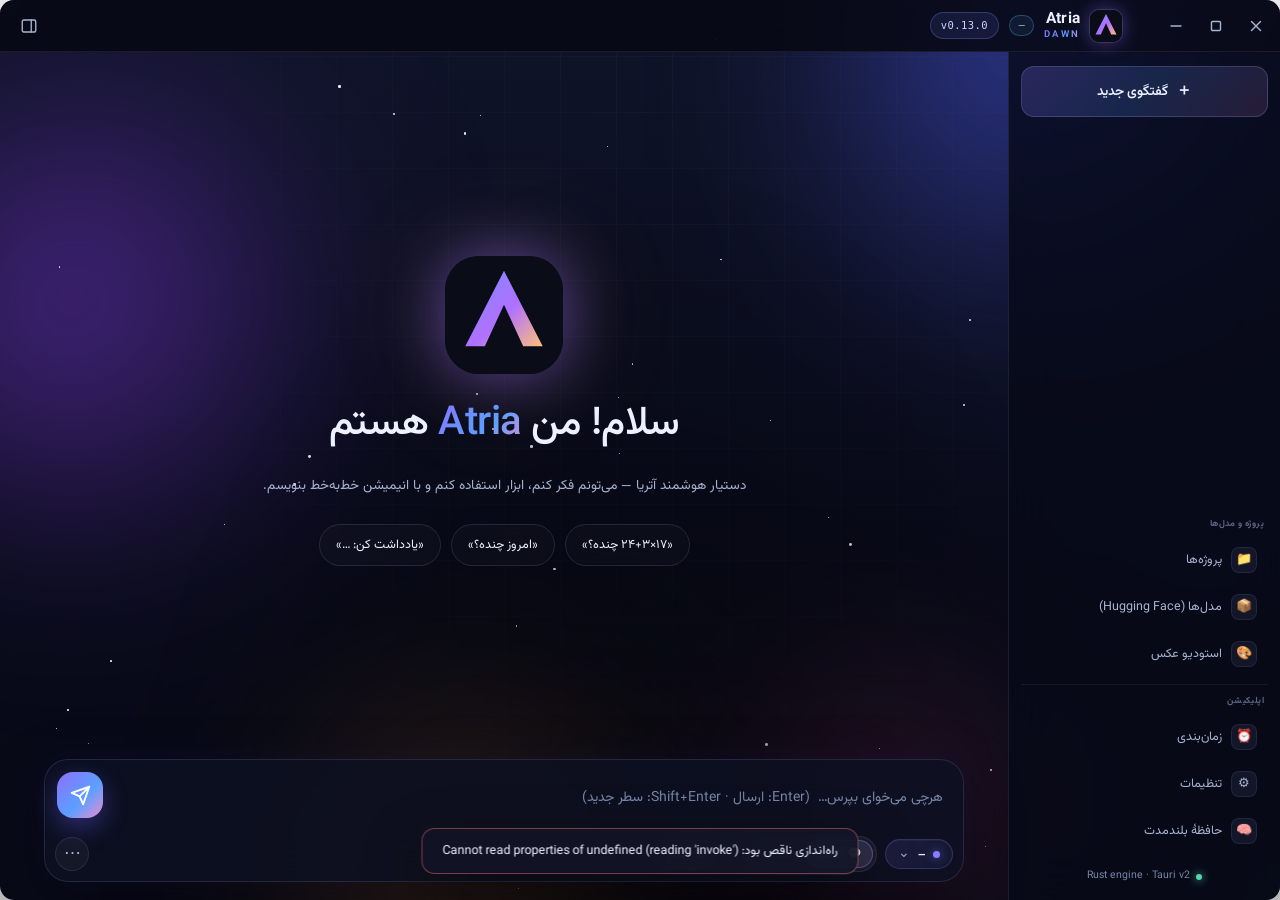
<file: frontend/index.html>
<!doctype html>
<html lang="fa" dir="rtl">
<head>
  <meta charset="utf-8">
  <meta name="viewport" content="width=device-width, initial-scale=1">
  <title>Atria</title>
  <link rel="stylesheet" href="styles.css">
</head>
<body>
  <div class="frame" id="frame">

    <!-- animated dawn background -->
    <div class="bg">
      <div class="blob b1"></div>
      <div class="blob b2"></div>
      <div class="blob b3"></div>
      <div class="blob b4"></div>
      <div id="stars"></div>
      <div class="grid-overlay"></div>
      <div class="vignette"></div>
    </div>

    <!-- titlebar -->
    <header class="titlebar" data-tauri-drag-region>
      <div class="brand">
        <div class="logo"><img src="logo.svg" alt="Atria"></div>
        <div class="brand-text">
          <span class="brand-name">Atria</span>
          <span class="brand-sub">DAWN</span>
        </div>
        <span class="model-badge" id="modelChip">Atria-Dawn-Preview</span>
        <span class="app-ver" id="appVer">v0.13.0</span>
        <span class="tok-chip hidden" id="tokChip" title="مصرف توکن آخرین اجرا"></span>
      </div>
      <div class="titlebar-actions">
        <button class="tb-btn" id="btnSide" title="نمایش/پنهان‌سازی نوار کناری">
          <svg viewBox="0 0 24 24"><rect x="3" y="4" width="18" height="16" rx="2"/><line x1="15" y1="4" x2="15" y2="20"/></svg>
        </button>
      </div>
      <div class="win-controls">
        <button class="wc wc-min" id="btnMin" title="کوچک‌کردن"><svg viewBox="0 0 12 12"><line x1="1" y1="6" x2="11" y2="6"/></svg></button>
        <button class="wc wc-max" id="btnMax" title="بزرگ‌کردن"><svg viewBox="0 0 12 12"><rect x="1.5" y="1.5" width="9" height="9" rx="1"/></svg></button>
        <button class="wc wc-close" id="btnClose" title="بستن"><svg viewBox="0 0 12 12"><line x1="1.5" y1="1.5" x2="10.5" y2="10.5"/><line x1="10.5" y1="1.5" x2="1.5" y2="10.5"/></svg></button>
      </div>
    </header>

    <!-- layout -->
    <div class="layout">
      <aside class="sidebar">
        <button class="new-chat-btn" id="btnNew">
          <span class="nc-glow"></span>
          <span class="nc-plus">＋</span>
          گفتگوی جدید
        </button>
        <nav class="conv-list" id="convList"></nav>
        <div class="side-footer">
          <div class="side-group">
            <div class="side-group-label">پروژه و مدل‌ها</div>
            <button class="side-btn" id="btnProjects"><span class="sb-ic">📁</span> پروژه‌ها</button>
            <button class="side-btn" id="btnModels"><span class="sb-ic">📦</span> مدل‌ها (Hugging Face)</button>
            <button class="side-btn" id="btnStudio"><span class="sb-ic">🎨</span> استودیو عکس</button>
          </div>
          <div class="side-group">
            <div class="side-group-label">اپلیکیشن</div>
            <button class="side-btn" id="btnSchedule"><span class="sb-ic">⏰</span> زمان‌بندی</button>
            <button class="side-btn" id="btnSettings"><span class="sb-ic">⚙︎</span> تنظیمات</button>
            <button class="side-btn" id="btnMemory"><span class="sb-ic">🧠</span> حافظهٔ بلندمدت</button>
          </div>
          <div class="engine-note"><span class="dot-live"></span> Rust engine · Tauri v2</div>
        </div>
      </aside>

      <section class="chat">
        <div class="messages" id="messages"></div>
        <div class="chat-search hidden" id="chatSearchBar">
          <input type="text" id="chatSearchInput" placeholder="جست‌وجو در این گفتگو…" dir="auto">
          <span class="cs-count" id="chatSearchCount"></span>
          <button class="cs-nav" id="chatSearchPrev" type="button" title="نتیجهٔ قبلی">↑</button>
          <button class="cs-nav" id="chatSearchNext" type="button" title="نتیجهٔ بعدی">↓</button>
          <button class="cs-nav" id="chatSearchClose" type="button" title="بستن">✕</button>
        </div>

        <div class="empty" id="empty">
          <div class="orb"><img src="logo.svg" alt=""></div>
          <h1>سلام! من <span class="grad-text">Atria</span> هستم</h1>
          <p class="empty-sub">دستیار هوشمند آتریا — می‌تونم فکر کنم، ابزار استفاده کنم و با انیمیشن خط‌به‌خط بنویسم.</p>
          <div class="suggestions">
            <button class="chip" data-q="۱۷×۲۴+۳ چنده؟">«۱۷×۲۴+۳ چنده؟»</button>
            <button class="chip" data-q="امروز چنده؟">«امروز چنده؟»</button>
            <button class="chip" data-q="یادداشت کن: پروژه آتریا مهم است">«یادداشت کن: …»</button>
          </div>
        </div>

        <div class="composer-zone">
          <div class="composer glass">
            <div class="img-tray hidden" id="imgTray"></div>
            <textarea id="input" rows="1" placeholder="هرچی می‌خوای بپرس…  (Enter: ارسال · Shift+Enter: سطر جدید)"></textarea>
            <button class="send-btn" id="btnSend" title="ارسال">
              <svg viewBox="0 0 24 24"><path d="M22 2 L11 13"/><path d="M22 2 L15 22 L11 13 L2 9 Z"/></svg>
            </button>
            <button class="stop-btn hidden" id="btnStop" title="توقف">
              <svg viewBox="0 0 24 24"><rect x="6" y="6" width="12" height="12" rx="2"/></svg>
            </button>
          </div>
          <div class="composer-bar">
            <button class="model-pick" id="modelPick" type="button" title="انتخاب مدل"
                    aria-haspopup="dialog" aria-controls="modelMenu" aria-expanded="false">
              <span class="mp-indicator" aria-hidden="true"></span>
              <span class="mp-name" id="mpName" dir="ltr">Atria-Dawn-Preview</span>
              <span class="mp-caret" aria-hidden="true">⌄</span>
            </button>
            
            <div class="codex-switch" id="codexSwitch" role="group" aria-label="حالت آتریا">
              <button type="button" class="cs-btn on" id="codexChatBtn" aria-pressed="true" title="حالت عادی — چت و کارهای روزمره">💬 گفتگو</button>
              <button type="button" class="cs-btn" id="codexCodeBtn" aria-pressed="false" title="بخش کدکس — مخصوص برنامه‌نویسی">⌨ کدکس</button>
            </div>
            <div class="composer-status">
              <button class="project-chip photo-chip" id="imgChip" type="button" title="حالت تولید عکس — پرامپت بنویسید؛ عکس از منبع انتخاب‌شدهٔ استودیو ساخته می‌شود">🎨 عکس</button>
              <button class="project-chip codex-chip hidden" id="codexChip" type="button" title="کدکس">⌨ کدکس</button>
              <button class="project-chip hidden" id="projectChip" type="button" title="پروژهٔ فعال"></button>
              <span class="ctx-meter" id="ctxMeter" title="برآورد تقریبی مصرف پنجرهٔ متن">متن: —</span>
            </div>
            <div class="mode-chips">
              <input type="file" id="fileInput" multiple hidden>
              <div class="more-wrap">
                <button class="more-btn" id="btnMore" type="button" title="ابزارها و حالت‌ها" aria-haspopup="true" aria-expanded="false">⋯</button>
                <div class="more-menu hidden" id="moreMenu" role="menu">
                  <button class="mode-chip" id="btnAttach" title="اپلود فایل و تصویر — تصویر برای مدل‌های ویژن‌دار، فایل برای تحلیل">📎 فایل و تصویر</button>
                  <button class="mode-chip" id="btnClipboard" type="button" title="ورود متن کلیپ‌بورد به جعبهٔ نوشتن (Windows)">📋 کلیپ‌بورد</button>
                  <button class="mode-chip" id="btnMic" type="button" title="ورودی گفتاری (فارسی) — روی Windows با مرورگر داخلی">🎤 گفتار</button>
                  <button class="mode-chip" id="btnChatSearch" type="button" title="جست‌وجو در این گفتگو">🔍 جست‌وجو</button>
                  <button class="mode-chip full-access-mode" id="fullAccessIndicator" type="button" aria-pressed="false" title="Full Access خاموش است؛ برای خودکارشدن ابزارهای مجاز کلیک کن">Full Access: خاموش</button>
                  <button class="mode-chip" id="chipThink">🧠 تفکر</button>
                </div>
              </div>
            </div>
          </div>
        </div>

        <button class="scroll-btn hidden" id="btnScroll" title="پایین">↓</button>
      </section>
    </div>
  </div>

  <!-- settings page (full page — not a popup) -->
  <div class="settings-page hidden" id="settingsModal">
    <div class="sp-wrap">
      <aside class="sp-side">
        <div class="sp-brand">
          <span class="sp-brand-mark" aria-hidden="true">✦</span>
          <span class="sp-brand-copy"><strong>Atria</strong><small>کنترل برنامه</small></span>
        </div>
        <nav class="sp-nav" aria-label="بخش‌های تنظیمات">
          <button class="stab active" type="button" data-tab="conn" aria-selected="true">🔑&nbsp; اتصال‌ها و مدل‌ها</button>
          <button class="stab" type="button" data-tab="behavior" aria-selected="false">🎛&nbsp; رفتار و پاسخ</button>
          <button class="stab" type="button" data-tab="sys" aria-selected="false">🖥&nbsp; سیستم و ابزارها</button>
        </nav>
        <div class="sp-foot">
          <button class="btn danger" id="btnWipe" type="button">حذف همه گفتگوها</button>
          <span class="sp-save-note">تغییرات به‌صورت خودکار ذخیره می‌شوند.</span>
        </div>
      </aside>
      <main class="sp-main">
        <header class="sp-head">
          <div class="sp-head-copy">
            <h2 id="settingsTitle">اتصال‌ها و مدل‌ها</h2>
            <p id="settingsSubtitle">ارائه‌دهنده‌ها، آدرس API، کلیدها و مدل‌های قابل انتخاب را مدیریت کن.</p>
          </div>
          <button class="x" id="settingsX" type="button" title="بستن تنظیمات" aria-label="بستن تنظیمات">✕</button>
        </header>
        <div class="sp-body">
        <div class="stab-body active" data-tab="conn">
          <div class="field">
            <label class="flabel">اتصال فعال</label>
            <div class="conn-summary" id="connSummary"></div>
          </div>
          <div class="conns-body">
            <aside class="conn-list-col">
              <button class="btn primary full" id="connAdd">＋ اتصال جدید</button>
              <div class="conn-presets">
                <span class="cp-label">اتصال‌های آماده — یک کلیک:</span>
                <div class="conn-preset-row" id="connPresets"></div>
              </div>
              <div class="conn-list" id="connList"></div>
            </aside>
          <section class="conn-form-col hidden" id="connForm">
          <div class="field">
            <label class="flabel">نام اتصال</label>
            <input type="text" id="cfName" dir="auto" spellcheck="false" placeholder="مثلاً OmniRoute محلی یا کلید کاری">
          </div>
          <div class="row2">
            <div class="field">
              <label class="flabel">گویش API</label>
              <select id="cfKind">
                <option value="anthropic">Messages API (Anthropic-compatible)</option>
                <option value="openai">Chat Completions (OpenAI-compatible)</option>
                <option value="deepseek_web">DeepSeek وب (userToken + PoW — بدون کلید API)</option>
              </select>
            </div>
            <div class="field">
              <label class="flabel">قالب آماده (سریع‌تر پر شود)</label>
              <select id="cfTemplate"></select>
            </div>
          </div>
          <div class="field">
            <label class="flabel">آدرس پایه (Base URL)</label>
            <input type="text" id="cfBase" dir="ltr" spellcheck="false">
          </div>
          <div class="field">
            <label class="flabel" id="cfKeyLabel">کلید API</label>
            <div class="key-row">
              <input type="password" id="cfKey" dir="ltr" spellcheck="false" placeholder="کلید همین اتصال">
              <button class="eye" id="cfKeyEye" title="نمایش">👁</button>
              <button class="btn tiny hidden" id="cfTokenGuide" type="button">از کجا بیاورم؟</button>
            </div>
            <span class="fhint">کلیدها در Windows Credential Manager و برای حساب فعلی ذخیره می‌شوند؛ در localStorage فقط مشخصات اتصال می‌ماند.</span>
            <span class="fhint prov-help hidden" id="cfHint"></span>
            <div class="conn-test-row">
              <button class="btn tiny" id="cfTestConn" type="button" title="یک درخواست کوتاه واقعی می‌فرستد و ممکن است هزینهٔ ناچیزی داشته باشد">🩺 آزمون اتصال و مدل</button>
              <span class="conn-test-status" id="cfTestStatus" aria-live="polite"></span>
            </div>
          </div>
          <div class="field">
            <label class="flabel">مدل‌های این اتصال</label>
            <div class="model-tags" id="cfTags"></div>
            <span class="fhint">برچسب‌های تصویر/ابزار/استدلال را روی هر مدل روشن یا خاموش کن؛ مقدار اولیه از نام مدل حدس زده می‌شود.</span>
            <div class="key-row">
              <input type="text" id="cfModelInput" dir="ltr" spellcheck="false" placeholder="نام مدل — Enter بزن">
              <button class="btn tiny" id="cfModelAdd">افزودن</button>
              <button class="btn tiny" id="cfFetchModels">🔎 دریافت از سرور</button>
            </div>
            <div class="srv-models hidden" id="cfSrvWrap">
              <input type="search" class="mm-search" id="cfSrvSearch" dir="auto" autocomplete="off" aria-label="جست‌وجو در مدل‌های سرور" placeholder="جست‌وجو در مدل‌های سرور…" spellcheck="false">
              <div class="srv-list" id="cfSrvList"></div>
            </div>
            <span class="fhint">فقط مدل‌هایی که همین‌جا اضافه کنی در منوی چت نمایش داده می‌شوند. با «دریافت از سرور» فهرست مدل‌های واقعی سرور می‌آید؛ روی هرکدام کلیک کن تا اضافه یا برداشته شود.</span>
          </div>
          <div class="conn-form-foot">
            <button class="btn danger" id="cfDelete">حذف اتصال</button>
            <div class="spacer"></div>
            <button class="btn" id="cfSetActive">⭐ اتصال فعال</button>
          </div>
          </section>
          </div>
          <span class="fhint">هر سرویس‌دهنده می‌تواند چند اتصال جدا با کلید و مدل‌های خودش داشته باشد. مدل‌های منوی چت دقیقاً همان‌هایی‌اند که برای هر اتصال تعیین کنی — فهرست پیش‌فرضی در کار نیست.</span>
        </div>
        <div class="stab-body" data-tab="behavior">
          <div class="set-sec-title">پاسخ‌گویی</div>
          <div class="set-row">
            <div class="set-row-text">
              <div class="set-label">دمای تولید: <b id="tempOut">0.7</b></div>
              <div class="set-desc">هرچه پایین‌تر، پاسخ منظم‌تر و پیش‌بینی‌پذیرتر</div>
            </div>
            <input type="range" id="tempVal" min="0" max="1" step="0.1">
          </div>
          <div class="set-row">
            <div class="set-row-text">
              <div class="set-label">نمایش «تفکر» مدل</div>
              <div class="set-desc">خارج از پاسخ اصلی، مثل بخش Think دیپ‌سیک</div>
            </div>
            <label class="switch-field sm"><input type="checkbox" id="thinkVal"><span class="switch"></span></label>
          </div>
          <div class="set-row">
            <div class="set-row-text">
              <div class="set-label">حافظهٔ بلندمدت</div>
              <div class="set-desc">ابزارهای remember / recall برای به‌خاطر سپردن نکته‌ها</div>
            </div>
            <label class="switch-field sm"><input type="checkbox" id="memVal"><span class="switch"></span></label>
          </div>
          <div class="set-row">
            <div class="set-row-text">
              <div class="set-label">جریان زنده (Streaming)</div>
              <div class="set-desc">نمایش خط‌به‌خط پاسخ هنگام تولید</div>
            </div>
            <label class="switch-field sm"><input type="checkbox" id="streamVal"><span class="switch"></span></label>
          </div>
          <div class="set-row">
            <div class="set-row-text">
              <div class="set-label">🧠 حافظهٔ خودکار</div>
              <div class="set-desc">پس از هر پاسخ، نکات صریحِ دربارهٔ خودت با یک فراخوانی کوچک ذخیره شوند. <b>پیش‌فرض خاموش</b> — روشن‌کردن آن یعنی هر پاسخ یک بار به مدل می‌رود.</div>
            </div>
            <label class="switch-field sm"><input type="checkbox" id="autoMemVal"><span class="switch"></span></label>
          </div>
          <div class="set-row">
            <div class="set-row-text">
              <div class="set-label">🔊 خروجی گفتاری</div>
              <div class="set-desc">دکمهٔ «گوینده» کنار پاسخ‌ها؛ متن را با صدای مرورگر می‌خواند</div>
            </div>
            <label class="switch-field sm"><input type="checkbox" id="speechOutVal" checked><span class="switch"></span></label>
          </div>
          <div class="set-row">
            <div class="set-row-text">
              <div class="set-label">📝 برچسب‌های شخصی (Snippets)</div>
              <div class="set-desc">با «/» در جعبهٔ نوشتن، متن‌های ذخیره‌شده‌ات را به‌سرعت فراخوانی کن</div>
            </div>
            <button class="btn tiny" id="snippetsManageBtn" type="button">مدیریت…</button>
          </div>
          <div class="set-row hidden" id="dsSearchRow">
            <div class="set-row-text">
              <div class="set-label">🔎 جست‌وجوی وب دیپ‌سیک</div>
              <div class="set-desc">فقط در اتصال حساب وب دیپ‌سیک</div>
            </div>
            <label class="switch-field sm"><input type="checkbox" id="dsSearchVal"><span class="switch"></span></label>
          </div>
          <div class="field context-budget-field">
            <label class="flabel" for="ctxLimitVal">بودجهٔ پنجرهٔ گفتگو (توکن تقریبی)</label>
            <input type="number" id="ctxLimitVal" min="4096" max="200000" step="1024" inputmode="numeric" dir="ltr">
            <span class="fhint">آتریا تاریخچهٔ قدیمی را خلاصه می‌کند، پیام‌های تازه را نگه می‌دارد و پیش از پرشدن پنجره هشدار می‌دهد. برای هر مدل سقف مناسب خودش را تنظیم کن.</span>
          </div>
        </div>

        <div class="stab-body" data-tab="sys">
          <div class="set-sec-title">شخصیت و ابزارها</div>
          <div class="field">
            <label class="flabel">دستور سیستمی (System Prompt)</label>
            <textarea id="sysVal" rows="4" dir="auto" spellcheck="false" placeholder="شخصیت و قوانین دلخواه — فارسی یا انگلیسی (خالی = بدون شخصیت اضافه)"></textarea>
          </div>
          <div class="set-row">
            <div class="set-row-text">
              <div class="set-label">ایجنت و ابزارهای فایل</div>
              <div class="set-desc">ماشین‌حساب، ساعت، حافظه، فایل‌ها، وب، GitHub، ترمینال و ابزارهای MCP فقط وقتی Full Access روشن باشد در اختیار مدل قرار می‌گیرند؛ در غیر این صورت آتریا صرفاً پاسخ متنی می‌دهد.</div>
            </div>
            <span class="fhint" style="white-space:nowrap">تابع Full Access ↓</span>
          </div>
          <div class="set-row">
            <div class="set-row-text">
              <div class="set-label">وب و مرورگر</div>
              <div class="set-desc">جست‌وجو/خواندن برای همهٔ ارائه‌دهنده‌ها؛ بازکردن URL عمومی در مرورگر تابع سیاست تأیید است. دانلود فایل فقط در Full Access و فقط تصویر/مستند داخل پوشهٔ دسکتاپ؛ بدون اجرای اسکریپت و بدون نشست مرورگر.</div>
            </div>
            <label class="switch-field sm"><input type="checkbox" id="webToolsVal"><span class="switch"></span></label>
          </div>
          <div class="set-row">
            <div class="set-row-text">
              <div class="set-label">ابزارهای GitHub</div>
              <div class="set-desc">خواندن مخزن/issue/PR و آماده‌سازی تغییر؛ هر نوشتن GitHub همیشه نیازمند تأیید جداگانه است.</div>
            </div>
            <label class="switch-field sm"><input type="checkbox" id="githubToolsVal"><span class="switch"></span></label>
          </div>
          <div class="field">
            <label class="flabel" for="autoModeVal">سیاست کنترل رایانه</label>
            <select id="autoModeVal">
              <option value="ask">پرسش پیش از اقدام — پیش‌فرض</option>
              <option value="autonomous">خودکارِ محدود — فقط وب عمومی و ورک‌اسپیس</option>
            </select>
            <span class="fhint">حالت خودکارِ محدود فقط پیوند عمومی را باز می‌کند و فایل داخل ورک‌اسپیس را با پشتیبان تغییر می‌دهد. برای حذف تأییدهای تک‌به‌تکِ GitHub و گسترش نوشتن فایل، گزینهٔ دسترسی خودکار گستردهٔ پایین را جداگانه روشن کن.</span>
          </div>
          <div class="set-row">
            <div class="set-row-text">
              <div class="set-label">Full Access — دسترسی خودکار گسترده</div>
              <div class="set-desc">برای ابزارهای فعالِ فایل، وب (شامل دانلود تصویر/مستند در پوشهٔ دسکتاپ) و عملیات پشتیبانی‌شدهٔ GitHub تأیید جداگانه نمی‌گیرد؛ از درخواست بعدی اعمال می‌شود و نتیجهٔ هر ابزار ثبت می‌شود. خاموش‌کردن حین اجرا، توقف پاسخ جاری را درخواست می‌کند؛ اقدامی که شروع شده ممکن است کامل شود.</div>
            </div>
            <label class="switch-field sm"><input type="checkbox" id="fullAccessVal"><span class="switch"></span></label>
          </div>
          <div class="set-sec-title">سرورهای MCP</div>
          <div class="set-row">
            <div class="set-row-text">
              <div class="set-label">ابزارهای خارجی (Model Context Protocol)</div>
              <div class="set-desc">سرور MCP با یک دستور محلی (stdio) راه‌اندازی می‌شود. ابزارهای آن فقط در حالت Full Access به مدل معرفی می‌شوند و اجرای هر ابزار MCP به‌همراه نتیجه‌اش در گفتگو ثبت می‌شود.</div>
            </div>
          </div>
          <div id="mcpList"></div>
          <div class="field">
            <div class="mcp-hub">
              <span class="cp-label">Atria Hub — پیش‌تنظیم‌های آمادهٔ MCP:</span>
              <div class="mcp-hub-row" id="mcpHub"></div>
            </div>
            <div class="mcp-add-row">
              <input type="text" id="mcpName" placeholder="نام (مثلاً filesystem)" style="flex:0 0 140px">
              <input type="text" id="mcpCmd" placeholder="دستور (مثلاً npx)" dir="ltr" style="flex:0 0 90px">
              <input type="text" id="mcpArgs" placeholder="آرگومان‌ها (مثلاً -y @modelcontextprotocol/server-filesystem C:/files)" dir="ltr" style="flex:1">
              <input type="text" id="mcpEnv" placeholder="متغیرهای محیطی (اختیاری: K=V K2=V2)" dir="ltr" style="flex:1">
              <button class="btn" id="mcpAddBtn" type="button">➕ افزودن و تست</button>
            </div>
            <span class="fhint">پیش‌نمایش: هر ابزار MCP پیش از اجرا در گفتگو با برچسب «ابزار MCP» نمایش داده می‌شود. سرورهای بی‌پاسخ فقط ابزار نمی‌دهند و کار دیگر را مختل نمی‌کنند.</span>
          </div>
          <div class="field">
            <label class="flabel" for="fullAccessProfileVal">محدودهٔ نوشتن خودکار فایل</label>
            <select id="fullAccessProfileVal">
              <option value="system">کل سیستم — مسیر مطلق (با محافظت)</option>
              <option value="profile">پروفایل کاربر ویندوز — گسترده</option>
              <option value="workspace">فقط ورک‌اسپیس</option>
            </select>
            <span class="fhint">این محدوده فقط برای نوشتن خودکار است. در محدودهٔ «کل سیستم»، خواندن و فهرست‌کردن هم مسیر مطلق می‌پذیرند؛ در بقیهٔ حالت‌ها خواندن/فهرست‌کردن همیشه به ورک‌اسپیس محدود است. traversal، symlinkها، مسیرهای کلید/اعتبارنامه (AppData، .ssh، .env) و دایرکتوری‌های سیستمی (Windows، Program Files، ProgramData) در همهٔ حالت‌ها مسدودند. نوشتن، پشتیبان قابل‌بازگردانی می‌سازد. مجوز توکن GitHub گسترش نمی‌یابد؛ دسترسی مدیر، حذف مستقیم، merge، secrets یا تنظیمات GitHub فعال نمی‌شوند. ترمینال ابزار جداگانه‌ای است: فقط با محدودیت ۱۲۰ ثانیه، بدون ارتقاء به مدیر و با ثبت کاملِ هر دستور و نتیجه در گفتگو. محتوای فایل‌های خوانده‌شده از محدودهٔ مجاز ممکن است برای تحلیل به مدل فعال فرستاده شود.</span>
          </div>
          <div class="set-row">
            <div class="set-row-text">
              <div class="set-label">ابزارهای محدودِ سیستم (Full Access)</div>
              <div class="set-desc">فقط در Full Access: دو ابزار محدودِ سیستمی فعال می‌شوند — «اطلاعات سیستم» (خوان‌تنها: نسخهٔ سیستم‌عامل، تعداد هسته، نام رایانه) و «بازکردن صفحات تنظیمات ویندوز» (فقط فهرست ثابتِ صفحات تنظیمات). نتیجهٔ هر اقدام در گفتگو ثبت می‌شود. بدون ترمینال، بدون ماوس/کیبورد، بدون اجرای برنامهٔ دلخواه و بدون نوشتن مستقیم فایل.</div>
            </div>
            <label class="switch-field sm"><input type="checkbox" id="computerToolsVal"><span class="switch"></span></label>
          </div>
          <div class="set-row">
            <div class="set-row-text">
              <div class="set-label">ترمینال — اجرای دستورات (run_command)</div>
              <div class="set-desc">در حالت عادی و «خودمختاری محدود» هر دستور پیش از اجرا در گفتگو نمایش داده می‌شود و فقط با تأیید تو اجرا می‌گردد؛ در Full Access بدون تأیید تک‌به‌تک اجرا می‌شود (با ثبت کامل متن دستور، پوشهٔ اجرا، کد خروجی و خروجی). محدودیت‌ها: ۱۲۰ ثانیه، بدون ارتقاء به مدیر، خروجی تا ۱۶KB. پوشهٔ اجرا: پوشهٔ پروژهٔ فعال یا ورک‌اسپیس.</div>
            </div>
            <label class="switch-field sm"><input type="checkbox" id="terminalToolsVal"><span class="switch"></span></label>
          </div>
          <div class="set-sec-title">GitHub — دسترسی امن</div>
          <div class="field">
            <label class="flabel" for="githubTokenInput">توکن Fine-grained (فقط در همین برنامه وارد شود)</label>
            <div class="key-row">
              <input type="password" id="githubTokenInput" dir="ltr" spellcheck="false" autocomplete="off" placeholder="توکن تازهٔ GitHub؛ هرگز در چت نچسبان">
              <button class="btn tiny primary" id="githubConnect" type="button">ذخیره و آزمون</button>
              <button class="btn tiny danger" id="githubDisconnect" type="button">قطع اتصال</button>
            </div>
            <div class="storage-box" id="githubStatus" aria-live="polite">وضعیت اتصال در حال بررسی…</div>
            <span class="fhint">توکن فقط در Windows Credential Manager ذخیره می‌شود و به مدل/گفتگو فرستاده نمی‌شود. محتوای خصوصی‌ای که ابزار GitHub می‌خواند، برای تحلیل به مدل فعال فرستاده می‌شود. حداقل دسترسی پیشنهادی: Metadata خواندنی؛ برای نوشتن، فقط Contents (read/write)، Issues (read/write) و Pull requests (read/write) در مخزن‌های لازم. هیچ توکنی را در این گفتگو نفرست.</span>
          </div>
          <div class="field">
            <label class="flabel">پوشهٔ کاری (Workspace)</label>
            <input type="text" id="wsVal" dir="ltr" spellcheck="false" placeholder="پیش‌فرض: .atria/workspace در پوشهٔ کاربر">
          </div>
          <div class="field">
            <label class="flabel">پوشهٔ دانلود فایل‌های وب (Full Access)</label>
            <input type="text" id="dlRootVal" dir="ltr" spellcheck="false" placeholder="پیش‌فرض: دسکتاپ">
            <span class="fhint">فقط در Full Access: ایجنت می‌تواند فایل عمومیِ تصویر/مستند (نه برنامه، اسکریپت یا بایگانی) را داخل این پوشه — پیش‌فرض دسکتاپ — ذخیره کند؛ فقط زیرپوشهٔ نسبی، بدون جایگزینی فایل موجود، حداکثر ۲۵ مگابایت برای هر فایل و ۲۵ فایل در هر مرحله. بدون نشست مرورگر، کوکی یا شِل.</span>
            <span class="fhint" id="dlRootInfo" dir="auto"></span>
          </div>
          <div class="field">
            <label class="flabel">حداکثر طول هر بخش پاسخ (توکن خروجی)</label>
            <input type="number" id="maxTokVal" min="256" max="65536" step="256" inputmode="numeric" dir="ltr">
            <span class="fhint">اگر پاسخ به سقف برسد، برنامه تا ۳ بار ادامه‌اش می‌دهد. سقف هر بخش حداکثر ۶۵۵۳۶ توکن است و ربطی به اعتبار حساب ندارد.</span>
          </div>
          <div class="set-sec-title">ذخیره‌سازی</div>
          <div class="field">
            <div class="storage-box" id="storageBox">در حال آماده‌سازی…</div>
            <button class="btn" id="btnRevealAtria" type="button">📂 باز کردن پوشهٔ .atria</button>
            <span class="fhint">گفتگوها و ورک‌اسپیس مثل اپ‌های رسمی در پوشهٔ کاربر نگهداری می‌شوند — مثلاً <b dir="ltr">C:\Users\man\.atria</b></span>
          </div>
          <div class="set-sec-title">به‌روزرسانی امن</div>
          <div class="field update-box">
            <p class="fhint">نسخهٔ جدید از مخزن رسمی بررسی می‌شود؛ فایل اجرایی پیش از نصب با امضای Ed25519 و SHA-256 اعتبارسنجی خواهد شد.</p>
            <div class="update-actions">
              <button class="btn" id="btnCheckUpdate" type="button">↻ بررسی نسخه</button>
              <button class="btn primary hidden" id="btnInstallUpdate" type="button">⬇ دریافت و نصب امن</button>
            </div>
            <div class="update-status" id="updateStatus" aria-live="polite">بررسی خودکار هنگام اجرای برنامه انجام می‌شود.</div>
          </div>
        </div>
        </div>
      </main>
    </div>
  </div>

  <!-- project workspace: persistent notes, tasks, checkpoints and resume -->
  <div class="modal-backdrop hidden" id="projectsModal">
    <section class="project-modal glass" role="dialog" aria-modal="true" aria-labelledby="projectsTitle">
      <header class="modal-head">
        <div><h2 id="projectsTitle">📁 پروژه‌ها و ادامهٔ کار</h2><p class="project-intro">یادداشت، کارهای باز و نقطهٔ ذخیره را نگه دار؛ گفتگوی تازهٔ همین پروژه آن‌ها را به‌عنوان زمینه می‌گیرد.</p></div>
        <button class="x" id="projectsX" type="button" aria-label="بستن پروژه‌ها">✕</button>
      </header>
      <div class="project-grid">
        <aside class="project-list-col">
          <button class="btn primary full" id="projectCreate" type="button">＋ پروژهٔ جدید</button>
          <div class="project-list" id="projectList"></div>
        </aside>
        <section class="project-detail" id="projectDetail">
          <div class="field"><label class="flabel" for="projectName">نام پروژه</label><input id="projectName" type="text" dir="auto" maxlength="100"></div>
          <div class="field"><label class="flabel" for="projectFolder">پوشهٔ پروژه (اختیاری)</label>
            <div class="project-folder-row">
              <input id="projectFolder" type="text" dir="auto" placeholder="مثل C:/Projects/tafriki — خالی = ورک‌اسپیس">
              <button class="btn tiny" id="projectFolderPick" type="button">انتخاب…</button>
              <button class="btn tiny" id="projectFolderClear" type="button">پاک کردن</button>
            </div>
            <span class="fhint">وقتی پوشه تعیین است، همهٔ کارِ این پروژه — خواندن/نوشتن فایل، دانلودهای وب و دستورات ترمینال — در همان پوشه انجام می‌شود. کاملاً اختیاری است؛ بدون پوشه، رفتار امروز (ورک‌اسپیس) حفظ می‌شود.</span>
          </div>
          <div class="field"><label class="flabel" for="projectRepo">مخزن GitHub (اختیاری، owner/repo)</label>
            <div class="project-folder-row">
              <input id="projectRepo" type="text" dir="ltr" placeholder="مثل Manixpcshot/atria-ai">
              <button class="btn tiny" id="projectRepoCheck" type="button">بررسی وضعیت…</button>
            </div>
            <div class="project-repo-status fhint" id="projectRepoStatus" hidden></div>
          </div>
          <div class="field"><label class="flabel" for="projectNotes">یادداشت و زمینهٔ ماندگار</label><textarea id="projectNotes" rows="4" dir="auto" placeholder="هدف، تصمیم‌ها، محدودیت‌ها…"></textarea></div>
          <div class="project-checkpoint" id="projectCheckpoint">هنوز نقطهٔ ذخیره‌ای ثبت نشده است.</div>
          <div class="project-task-head"><strong>کارهای پروژه</strong><span id="projectTaskCount">۰ کار</span></div>
          <div class="project-tasks" id="projectTasks"></div>
          <div class="project-add-task"><input id="projectTaskInput" type="text" dir="auto" placeholder="کار بعدی…"><button class="btn tiny" id="projectTaskAdd" type="button">افزودن</button></div>
          <div class="project-actions">
            <button class="btn" id="projectAttach" type="button">پیوست گفتگو به پروژه</button>
            <button class="btn" id="projectCheckpointSave" type="button">⏺ ذخیرهٔ نقطه</button>
            <button class="btn primary" id="projectResume" type="button">ادامه در گفتگوی تازه</button>
            <button class="btn danger" id="projectDelete" type="button">حذف پروژه</button>
          </div>
        </section>
      </div>
    </section>
  </div>

  <!-- memory modal -->
  <div class="modal-backdrop hidden" id="memoryModal">
    <div class="modal glass">
      <div class="modal-head">
        <h2>🧠 حافظهٔ بلندمدت</h2>
        <button class="x" id="memoryX">✕</button>
      </div>
      <div class="modal-body">
        <div class="mem-list" id="memList"></div>
      </div>
      <div class="modal-foot">
        <button class="btn danger" id="memClear">پاک‌کردن حافظه</button>
        <div class="spacer"></div>
        <button class="btn" id="memoryClose">بستن</button>
      </div>
    </div>
  </div>

  <!-- cmd-k palette -->
  <div class="modal-backdrop hidden" id="cmdk">
    <div class="modal glass" style="width: min(520px, calc(100vw - 48px))">
      <div class="modal-head">
        <h2>گفتگوها</h2>
        <button class="x" id="cmdkX">✕</button>
      </div>
      <div class="modal-body">
        <div class="field">
          <input type="text" id="cmdkInput" placeholder="جست‌وجوی گفتگو…" spellcheck="false">
        </div>
        <div class="cmdk-list" id="cmdkList"></div>
      </div>
    </div>
  </div>

  <!-- DeepSeek userToken guide -->
  <div class="modal-backdrop hidden" id="tokenGuide">
    <div class="modal glass">
      <div class="modal-head">
        <h2>یوزر توکن دیپ‌سیک از کجا بیاورم؟</h2>
        <button class="x" id="tokenGuideX">✕</button>
      </div>
      <div class="modal-body">
        <ol class="guide-list">
          <li>در مرورگر وارد <b>chat.deepseek.com</b> شو و وارد حساب خودت شو</li>
          <li><b>F12</b> بزن (Developer Tools) و به تب <b>Application</b> برو</li>
          <li>در سمت چپ: <b>Local Storage</b> ← آدرس سایت ← آیتم <b>userToken</b></li>
          <li>یا در تب <b>Console</b> این دستور را بزن:</li>
        </ol>
        <div class="code-hint" dir="ltr">JSON.parse(localStorage.getItem("userToken")).value</div>
        <ol class="guide-list" start="5">
          <li>رشتهٔ برگشته را کپی کن و در فیلد «یوزر توکن» همین‌جا بگذار</li>
          <li>می‌توانی کل مقدار userToken را هم بگذاری — برنامه خودش بخش value را می‌خواند</li>
        </ol>
        <p class="fhint warn">⚠ غیررسمی و با مسئولیت خودت — ممکن است سایت دیپ‌سیک محدود کند؛ توکن حدود یک روز معتبر است و بعد باید دوباره بگیری.</p>
      </div>
      <div class="modal-foot">
        <div class="spacer"></div>
        <button class="btn primary" id="tokenGuideClose">فهمیدم</button>
      </div>
    </div>
  </div>

  <div class="toasts" id="toasts"></div>

  <script>
  /* Tauri IPC bridge — window.__atria (v0.2.2) */
  (function () {
    var T = window.__TAURI__ || {};
    function invoke(cmd, args) {
      return window.__TAURI_INTERNALS__.invoke(cmd, args || {});
    }
    function listen(name, cb) {
      return T.event.listen(name, function (e) { cb({ payload: e.payload }); });
    }
    window.__atria = {
      invoke: invoke,
      listen: listen,
      chat_send: function (a) { return invoke('chat_send', a); },
      chat_stop: function () { return invoke('chat_stop'); },
      memory_list: function () { return invoke('memory_list'); },
      memory_clear: function () { return invoke('memory_clear'); },
      app_meta: function () { return invoke('app_meta'); },
      list_models: function (a) { return invoke('list_models', a); },
      test_connection: function (a) { return invoke('test_connection', a); },
      secret_set: function (a) { return invoke('secret_set', a); },
      secret_get: function (a) { return invoke('secret_get', a); },
      secret_delete: function (a) { return invoke('secret_delete', a); },
      file_apply_edit: function (a) { return invoke('file_apply_edit', a); },
      file_reject_edit: function (a) { return invoke('file_reject_edit', a); },
      file_restore_backup: function (a) { return invoke('file_restore_backup', a); },
      github_connect: function (a) { return invoke('github_connect', a); },
      github_status: function () { return invoke('github_status'); },
      github_disconnect: function () { return invoke('github_disconnect'); },
      github_apply_action: function (a) { return invoke('github_apply_action', a); },
      github_reject_action: function (a) { return invoke('github_reject_action', a); },
      open_pending_url: function (a) { return invoke('open_pending_url', a); },
      reject_pending_url: function (a) { return invoke('reject_pending_url', a); },
      command_apply_command: function (a) { return invoke('command_apply_command', a); },
      command_reject_command: function (a) { return invoke('command_reject_command', a); },
      mcp_test_server: function (a) { return invoke('mcp_test_server', { server: a }); },
      files_stash: function (name, b64) { return invoke('files_stash', { name, b64 }); },
      update_check: function () { return invoke('update_check'); },
      update_install: function () { return invoke('update_install'); },
      chats_load: function () { return invoke('chats_load'); },
      chats_sync: function (a) { return invoke('chats_sync', a); },
      dirs_info: function () { return invoke('dirs_info'); },
      downloads_root_info: function (configured) { return invoke('downloads_root_info', { configured }); },
      reveal_dir: function () { return invoke('reveal_dir'); },
      reveal_path: function (path) { return invoke('reveal_path', { path }); },
      minimize_win: function () { return invoke('minimize_win'); },
      maximize_win: function () { return invoke('maximize_win'); },
      close_win: function () { return invoke('close_win'); }
    };
  })();
  </script>
  <script src="md.js"></script>
  <script src="app.js"></script>
<div class="model-menu hidden" id="modelMenu"></div>
<div class="project-menu hidden" id="projectMenu"></div>

  <!-- ============ Update prompt ============ -->
  <div class="modal-backdrop hidden" id="updateModal">
    <div class="modal glass update-prompt" role="dialog" aria-modal="true" aria-labelledby="updatePromptTitle">
      <div class="modal-head">
        <h2>🚀 به‌روزرسانی آتریا</h2>
        <button class="x" id="updateModalX" type="button">✕</button>
      </div>
      <div class="modal-body">
        <p class="update-prompt-title" id="updatePromptTitle">نسخهٔ تازهٔ آتریا آماده است</p>
        <p class="fhint" id="updatePromptBody"></p>
        <div class="update-prompt-actions">
          <button class="btn primary" id="updatePromptYes" type="button">✓ حالا به‌روز کنم</button>
          <button class="btn" id="updatePromptNo" type="button">نه، بعداً</button>
        </div>
        <div class="update-status" id="updatePromptStatus" aria-live="polite"></div>
      </div>
    </div>
  </div>
<div class="project-menu hidden" id="projectMenu"></div>
<div class="project-menu hidden" id="projectMenu"></div>
<div class="project-menu hidden" id="projectMenu"></div>

  <!-- ============ v0.18.0: Scheduler (⏰) ============ -->
  <div class="modal-backdrop hidden" id="scheduleModal">
    <section class="project-modal glass" role="dialog" aria-modal="true" aria-labelledby="scheduleTitle">
      <div class="modal-head">
        <div><h2 id="scheduleTitle">⏰ زمان‌بندی‌ها</h2><p class="project-intro">وظایف هر ۳۰ ثانیه بررسی می‌شوند؛ نتیجهٔ هر اجرا در چت «⏰ زمان‌بندی‌ها» ثبت می‌شود. اگر برنامهٔ آتریا در لحظهٔ اجرا بسته باشد، نتیجه به‌صورت «در انتظار» ذخیره شده و در اولین بازگشایی به چت منتقل می‌شود.</p></div>
        <button class="x" id="scheduleX" type="button">✕</button>
      </div>
      <div class="sched-body">
        <div class="sched-conn" id="schedConn">
          <span class="fhint" id="schedConnLabel">ارتباط زمان‌بندی: ذخیره نشده است</span>
          <div class="sched-conn-actions">
            <select id="schedConnPick"></select>
            <button class="btn tiny" id="schedConnSave" type="button">ذخیرهٔ ارتباط</button>
            <button class="btn tiny danger" id="schedConnClear" type="button">حذف</button>
          </div>
        </div>
        <div class="sched-list" id="schedList"></div>
        <div class="sched-form">
          <div class="sched-form-title" id="schedFormTitle">وظیفهٔ جدید</div>
          <div class="sched-form-grid">
            <label class="flabel">برچسب <input type="text" id="schedLabel" dir="auto" maxlength="120" placeholder="مثلاً چک اخبار GitHub"></label>
            <label class="flabel">متن وظیفه (پیامی که به مدل داده می‌شود) <textarea id="schedPrompt" rows="2" dir="auto" placeholder="مثلاً: مخزن Manixpcshot/atria-ai را چک کن و اگر issue باز جدید است خلاصه کن"></textarea></label>
            <label class="flabel">زمان اجرا (UTC) <input type="datetime-local" id="schedWhen" dir="ltr" step="60"></label>
            <label class="flabel">تکرار هر (دقیقه؛ ۰ = یک‌بار) <input type="number" id="schedEvery" min="0" max="1440" step="1" dir="ltr" value="0"></label>
          </div>
          <div class="sched-form-actions">
            <button class="btn primary tiny" id="schedAdd" type="button">＋ افزودن / ذخیره</button>
            <button class="btn tiny hidden" id="schedCancel" type="button">لغو ویرایش</button>
          </div>
        </div>
      </div>
    </section>
  </div>

  <!-- ============ v0.18.0: Snippets manager ============ -->
  <div class="modal-backdrop hidden" id="snippetsModal">
    <section class="project-modal glass" role="dialog" aria-modal="true" aria-labelledby="snippetsTitle">
      <div class="modal-head">
        <div><h2 id="snippetsTitle">📝 برچسب‌های شخصی</h2><p class="project-intro">هر برچسب با «/نام» در جعبهٔ نوشتن فراخوانی می‌شود و متنش جایگزین می‌گردد. فقط روی دستگاه تو ذخیره می‌شوند.</p></div>
        <button class="x" id="snippetsX" type="button">✕</button>
      </div>
      <div class="snip-body">
        <div class="snip-list" id="snipList"></div>
        <div class="snip-form">
          <label class="flabel">نام برچسب (بدون «/») <input type="text" id="snipName" dir="ltr" maxlength="40" placeholder="report"></label>
          <label class="flabel">متن <textarea id="snipText" rows="3" dir="auto" placeholder="متنی که جایگزین می‌شود…"></textarea></label>
          <div class="sched-form-actions">
            <button class="btn primary tiny" id="snipSave" type="button">ذخیره</button>
            <button class="btn tiny" id="snipDelete" type="button">حذف</button>
          </div>
        </div>
      </div>
    </section>
  </div>

  <!-- ============ Model Library (Hugging Face) ============ -->
  <!-- ============ Models — separate full-screen page (v0.26.0) ============ -->
  <div class="models-page-wrap hidden" id="modelsModal">
    <div class="models-page" role="dialog" aria-modal="true" aria-labelledby="modelsTitle">
      <header class="mp-topbar">
        <button class="mp-back" id="modelsX" type="button" aria-label="بازگشت به چت">← بازگشت</button>
        <div class="mp-title">
          <h2 id="modelsTitle">📦 مدل‌های سیستمی</h2>
          <p class="mp-sub">دانلودگر چندمنبعه — اگر سرور اصلی کند/مسدود باشد، خودکار آینه را امتحان می‌کند</p>
        </div>
        <div class="mp-meta">
          <span class="mp-version-chip" id="modelsVersion" title="نسخهٔ نصب‌شدهٔ Atria (امکان می‌دهد نسخهٔ تازه رسیده است یا نه)">…</span>
          <span class="models-free" id="modelsFree"></span>
          <span class="models-folder" id="modelsFolder" dir="ltr">…</span>
          <button class="btn tiny" id="modelsFolderPick" type="button">📁 تغییر پوشه</button>
        </div>
      </header>
      <div class="mp-body">
        <section class="mp-main">
          <div class="mp-toolbar">
            <div class="models-tabs" id="modelsTabs" role="tablist">
              <button class="models-tab active" data-pipe="" type="button">همه</button>
              <button class="models-tab" data-pipe="image-generation" type="button">🖼 تصویری</button>
              <button class="models-tab" data-pipe="text-generation" type="button">💬 متنی (LLM)</button>
            </div>
            <div class="models-search-row">
              <input type="text" id="modelsSearch" dir="ltr" placeholder="مثلاً stable diffusion xl یا org/model">
              <button class="btn primary tiny" id="modelsSearchBtn" type="button">جستجو</button>
            </div>
          </div>
          <div class="models-results" id="modelsResults"></div>
        </section>
        <aside class="mp-side">
          <section class="mp-panel mp-active-panel">
            <h3 class="models-h">⚡ دانلود فعال</h3>
            <div class="mp-active-body" id="modelsActive"></div>
          </section>
          <section class="mp-panel">
            <h3 class="models-h">📥 صف دانلود</h3>
            <div class="models-queue" id="modelsQueue"></div>
          </section>
          <section class="mp-panel mp-settings-panel">
            <details class="mp-settings" open>
              <summary>⚙ تنظیمات (موتور محلی · توکن · پروکسی)</summary>
              <div class="mp-setblock">
                <label class="flabel">🧠 اجرای محلی (llama.cpp) — مدل‌های متنی، بدون اینترنت</label>
                <div class="llama-box" id="llamaBox">
                  <div class="llama-state" id="llamaState">در حال بررسی…</div>
                  <div class="llama-controls" id="llamaControls"></div>
                </div>
              </div>
              <div class="mp-setblock">
                <label class="flabel">🔑 توکن Hugging Face <span class="models-optional">(اختیاری — مدل‌های خصوصی)</span></label>
                <div class="models-folder-row">
                  <input type="password" id="hfToken" dir="ltr" placeholder="hf_…" autocomplete="off">
                  <button class="btn tiny" id="hfTokenSave" type="button">ذخیره</button>
                </div>
              </div>
              <div class="mp-setblock">
                <label class="flabel">🔌 پروکسی <span class="models-optional">(اختیاری — برای دانلود و خودبه‌روزشدن)</span></label>
                <div class="models-folder-row">
                  <input type="text" id="hfProxy" dir="ltr" placeholder="http://127.0.0.1:7890" spellcheck="false">
                  <button class="btn tiny" id="hfProxySave" type="button">ذخیره</button>
                  <button class="btn tiny" id="hfConnTest" type="button">آزمون اتصال</button>
                </div>
                <div class="hf-proxy-hint">اگر با V2Ray/Clash اینترنت دارید، آدرس + پورتش را از تنظیمات همان برنامه ببینید (معمولاً <span dir="ltr">http://127.0.0.1:7890</span>) — این پروکسی هم برای دانلود مدل‌ها و هم برای خودبه‌روزشدن اپلیکیشن استفاده می‌شود.</div>
                <div class="hf-proxy-result" id="hfConnResult"></div>
              </div>
            </details>
          </section>
        </aside>
      </div>
    </div>
  </div>

  <!-- ============ Image Studio ============ -->
  <div class="modal-backdrop hidden" id="studioModal">
    <section class="project-modal glass studio-section" role="dialog" aria-modal="true" aria-labelledby="studioTitle">
      <header class="modal-head">
        <div>
          <h2 id="studioTitle">🎨 استودیو عکس</h2>
          <p class="project-intro">تولید عکس از ابر (Hugging Face، OpenAI، Google، Stability) یا سرور محلی (A1111 / ComfyUI). عکس‌های ذخیره‌شده در گالری می‌مانند.</p>
        </div>
        <button class="x" id="studioX" type="button" aria-label="بستن استودیو">✕</button>
      </header>
      <div class="studio-body">
        <section class="studio-left">
          <div class="field">
            <label class="flabel">منبع تصویر</label>
            <div class="studio-sources" id="studioSources"></div>
          </div>
          <div class="studio-cfg" id="studioCfg"></div>
          <div class="field">
            <label class="flabel" for="studioPrompt">پرامپت</label>
            <textarea id="studioPrompt" rows="3" dir="auto" placeholder="تصویر را توصیف کنید…"></textarea>
          </div>
          <div class="field">
            <label class="flabel" for="studioNegative">پرامپت منفی (اختیاری — بیشتر برای مدل‌های محلی)</label>
            <input id="studioNegative" type="text" dir="auto" placeholder="blurry, low quality">
          </div>
          <div class="studio-row">
            <div class="field">
              <label class="flabel">اندازه</label>
              <select id="studioSize">
                <option value="1024x1024">مربع 1024</option>
                <option value="768x768">مربع 768</option>
                <option value="832x1216">عمودی</option>
                <option value="1216x832">افقی</option>
              </select>
            </div>
            <div class="field">
              <label class="flabel">تعداد</label>
              <select id="studioN">
                <option>1</option><option>2</option><option>3</option><option>4</option>
              </select>
            </div>
            <div class="field">
              <label class="flabel">Steps (محلی)</label>
              <input id="studioSteps" type="number" min="5" max="100" value="25" dir="ltr">
            </div>
          </div>
          <button class="btn primary full" id="studioGen" type="button">✨ ساختن تصویر</button>
          <div class="studio-result" id="studioResult"></div>
        </section>
        <section class="studio-right">
          <h3 class="models-h">گالری
            <button class="btn tiny" id="galleryReveal" type="button">بازکردن پوشه</button>
          </h3>
          <div class="imgout-row">
            <span class="imgout-label">خروجی تصاویر:</span>
            <code class="imgout-path" id="imgOutPath" dir="ltr"></code>
            <button class="btn tiny" id="imgOutPick" type="button">تغییر پوشه</button>
          </div>
          <div class="gallery-grid" id="galleryGrid"></div>
        </section>
      </div>
    </section>
  </div>
  </body>
</html>
</file>
